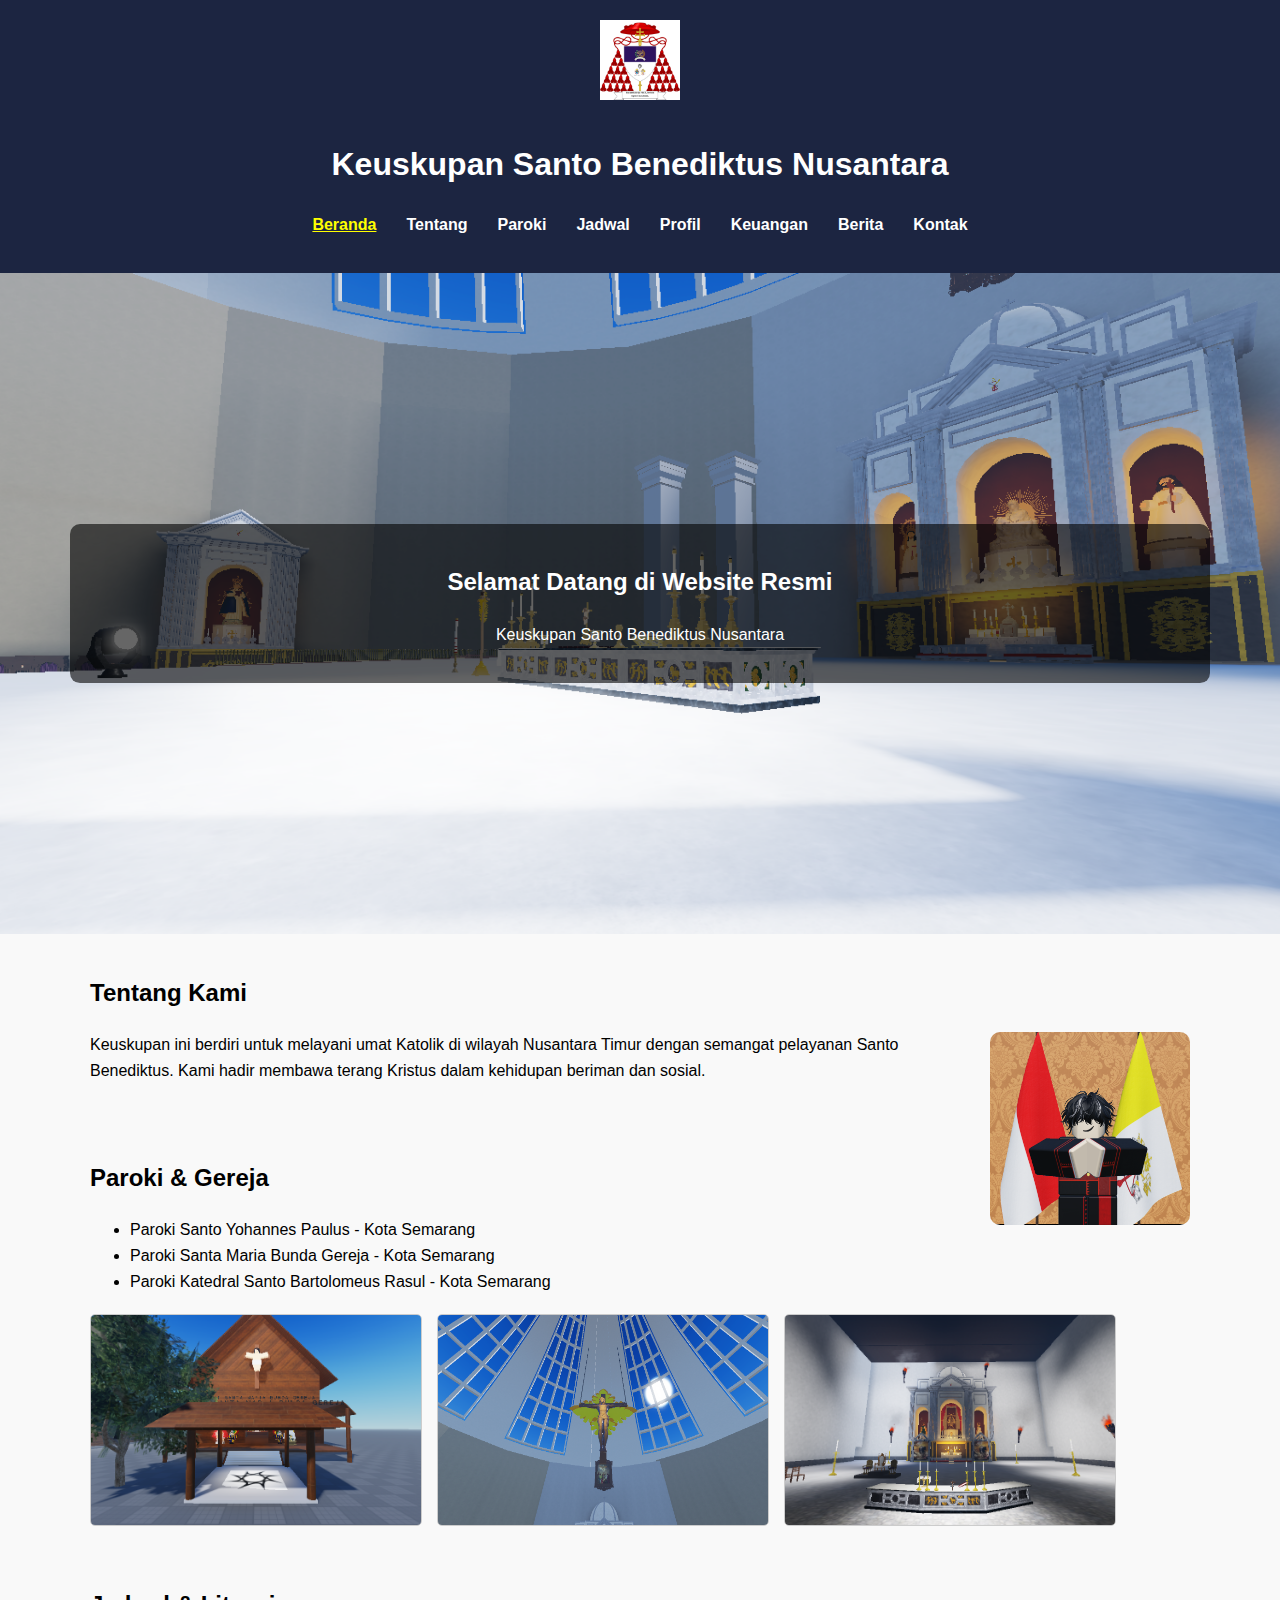
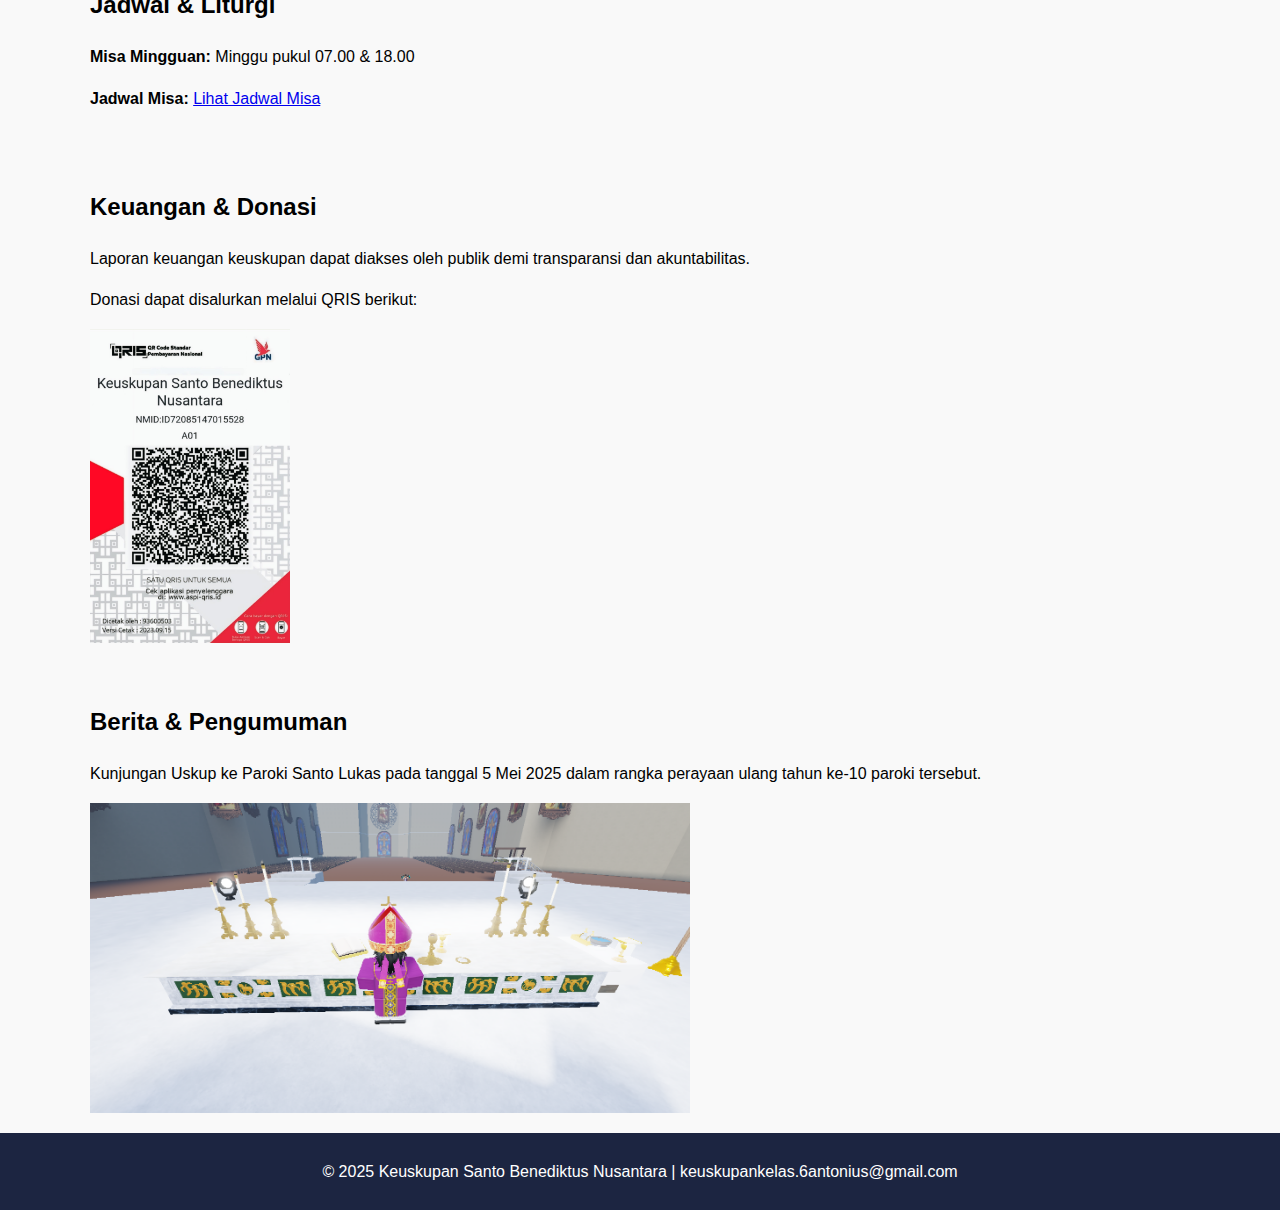
<file: index.html>
<!DOCTYPE html>
<html lang="id">
<head>
  <meta charset="UTF-8">
  <meta name="viewport" content="width=device-width, initial-scale=1">
  <title>Keuskupan Santo Benediktus Nusantara</title>
  <link rel="stylesheet" href="style.css">
</head>
<body>

  <header>
    <img src="images/logo.png" alt="Logo Keuskupan">
    <h1>Keuskupan Santo Benediktus Nusantara</h1>
    <nav>
      <ul>
        <li><a href="#" class="active">Beranda</a></li>
        <li><a href="tentang.html">Tentang</a></li>
        <li><a href="paroki.html">Paroki</a></li>
        <li><a href="jadwal.html">Jadwal</a></li>
        <li><a href="profil.html">Profil</a></li>
        <li><a href="keuangan.html">Keuangan</a></li>
        <li><a href="berita.html">Berita</a></li>
        <li><a href="kontak.html">Kontak</a></li>
      </ul>
    </nav>
  </header>

  <section class="hero">
    <img src="images/hero1.png" alt="Foto Misa atau Gereja Utama" class="hero-image">
    <div class="container hero-text">
      <h2>Selamat Datang di Website Resmi</h2>
      <p>Keuskupan Santo Benediktus Nusantara</p>
    </div>
  </section>

  <section class="about container">
    <h2>Tentang Kami</h2>
    <img src="images/uskup.png" alt="Foto Uskup">
    <p>Keuskupan ini berdiri untuk melayani umat Katolik di wilayah Nusantara Timur dengan semangat pelayanan Santo Benediktus. Kami hadir membawa terang Kristus dalam kehidupan beriman dan sosial.</p>
  </section>

  <section class="parishes container">
    <h2>Paroki & Gereja</h2>
    <ul>
      <li>Paroki Santo Yohannes Paulus - Kota Semarang</li>
      <li>Paroki Santa Maria Bunda Gereja - Kota Semarang</li>
      <li>Paroki Katedral Santo Bartolomeus Rasul - Kota Semarang</li>
    </ul>
    <div class="paroki-gallery">
      <img src="images/paroki1.png" alt="Paroki Santo Yosef">
      <img src="images/paroki2.png" alt="Paroki Maria Bunda">
      <img src="images/paroki3.png" alt="Paroki Santo Lukas">
    </div>
  </section>

  <section class="schedule container">
    <h2>Jadwal & Liturgi</h2>
    <p><strong>Misa Mingguan:</strong> Minggu pukul 07.00 & 18.00</p>
    <p><strong>Jadwal Misa:</strong> <a href="jadwal.html">Lihat Jadwal Misa</a></p>
  </section>

  <section class="finance container">
    <h2>Keuangan & Donasi</h2>
    <p>Laporan keuangan keuskupan dapat diakses oleh publik demi transparansi dan akuntabilitas.</p>
    <p>Donasi dapat disalurkan melalui QRIS berikut:</p>
    <img src="images/qris.jpg" alt="Kode QRIS Donasi">
  </section>

  <section class="news container">
    <h2>Berita & Pengumuman</h2>
    <p>Kunjungan Uskup ke Paroki Santo Lukas pada tanggal 5 Mei 2025 dalam rangka perayaan ulang tahun ke-10 paroki tersebut.</p>
    <img src="images/kegiatan.png" alt="Kegiatan Keuskupan">
  </section>

  <footer>
    <p>© 2025 Keuskupan Santo Benediktus Nusantara | keuskupankelas.6antonius@gmail.com</p>
  </footer>

</body>
</html>
</file>
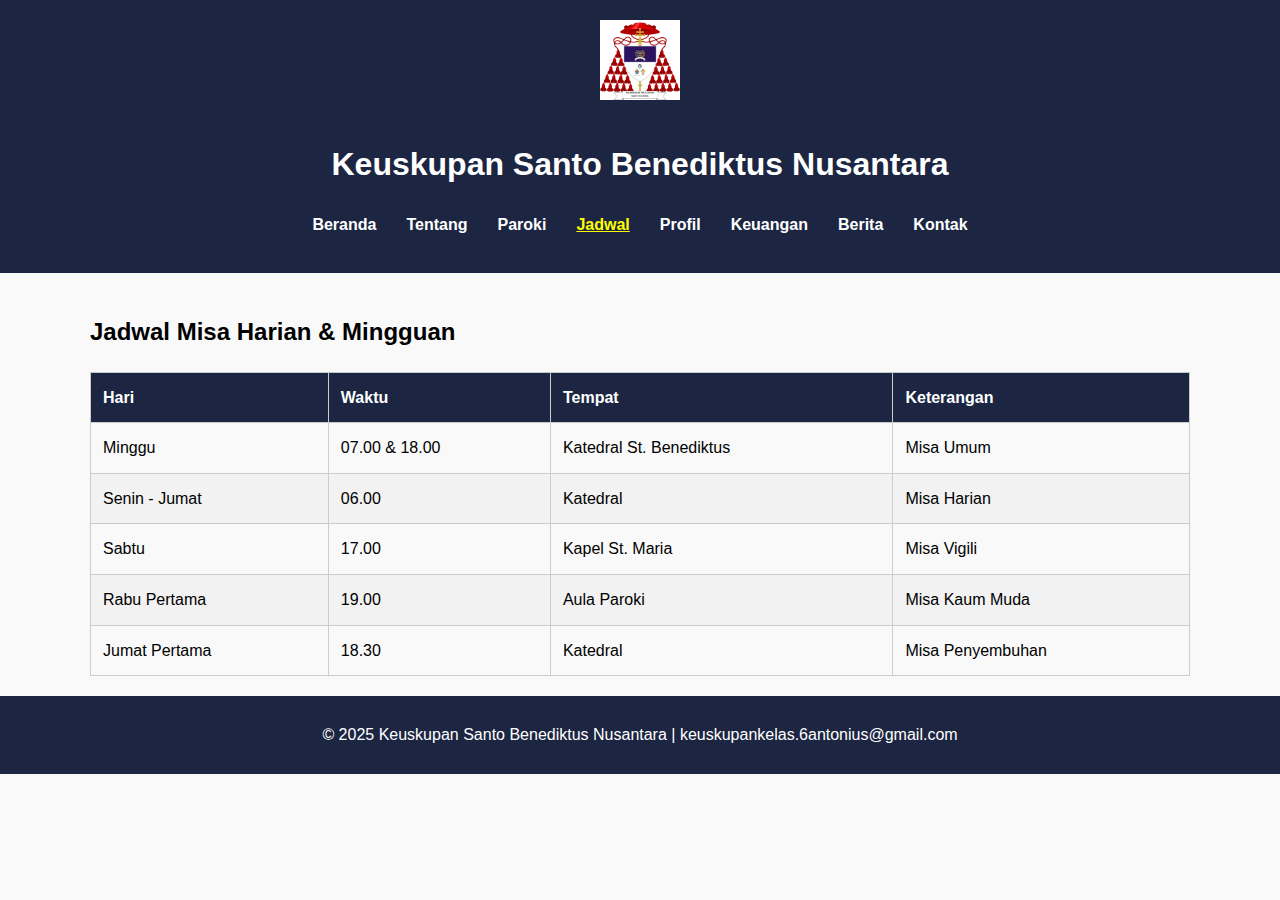
<file: jadwal.html>
<!DOCTYPE html>
<html lang="id">
<head>
  <meta charset="UTF-8">
  <meta name="viewport" content="width=device-width, initial-scale=1">
  <title>Jadwal Misa | Keuskupan Santo Benediktus Nusantara</title>
  <link rel="stylesheet" href="style.css">
</head>
<body>

  <header>
    <img src="images/logo.png" alt="Logo Keuskupan">
    <h1>Keuskupan Santo Benediktus Nusantara</h1>
    <nav>
      <ul>
        <li><a href="index.html">Beranda</a></li>
        <li><a href="tentang.html">Tentang</a></li>
        <li><a href="paroki.html">Paroki</a></li>
        <li><a href="#" class="active">Jadwal</a></li>
        <li><a href="profil.html">Profil</a></li>
        <li><a href="keuangan.html">Keuangan</a></li>
        <li><a href="berita.html">Berita</a></li>
        <li><a href="kontak.html">Kontak</a></li>
      </ul>
    </nav>
  </header>

  <section class="container">
    <h2>Jadwal Misa Harian & Mingguan</h2>
    <table class="jadwal-table">
      <thead>
        <tr>
          <th>Hari</th>
          <th>Waktu</th>
          <th>Tempat</th>
          <th>Keterangan</th>
        </tr>
      </thead>
      <tbody>
        <tr>
          <td>Minggu</td>
          <td>07.00 & 18.00</td>
          <td>Katedral St. Benediktus</td>
          <td>Misa Umum</td>
        </tr>
        <tr>
          <td>Senin - Jumat</td>
          <td>06.00</td>
          <td>Katedral</td>
          <td>Misa Harian</td>
        </tr>
        <tr>
          <td>Sabtu</td>
          <td>17.00</td>
          <td>Kapel St. Maria</td>
          <td>Misa Vigili</td>
        </tr>
        <tr>
          <td>Rabu Pertama</td>
          <td>19.00</td>
          <td>Aula Paroki</td>
          <td>Misa Kaum Muda</td>
        </tr>
        <tr>
          <td>Jumat Pertama</td>
          <td>18.30</td>
          <td>Katedral</td>
          <td>Misa Penyembuhan</td>
        </tr>
      </tbody>
    </table>
  </section>

  <footer>
    <p>© 2025 Keuskupan Santo Benediktus Nusantara | keuskupankelas.6antonius@gmail.com</p>
  </footer>

</body>
</html>
</file>
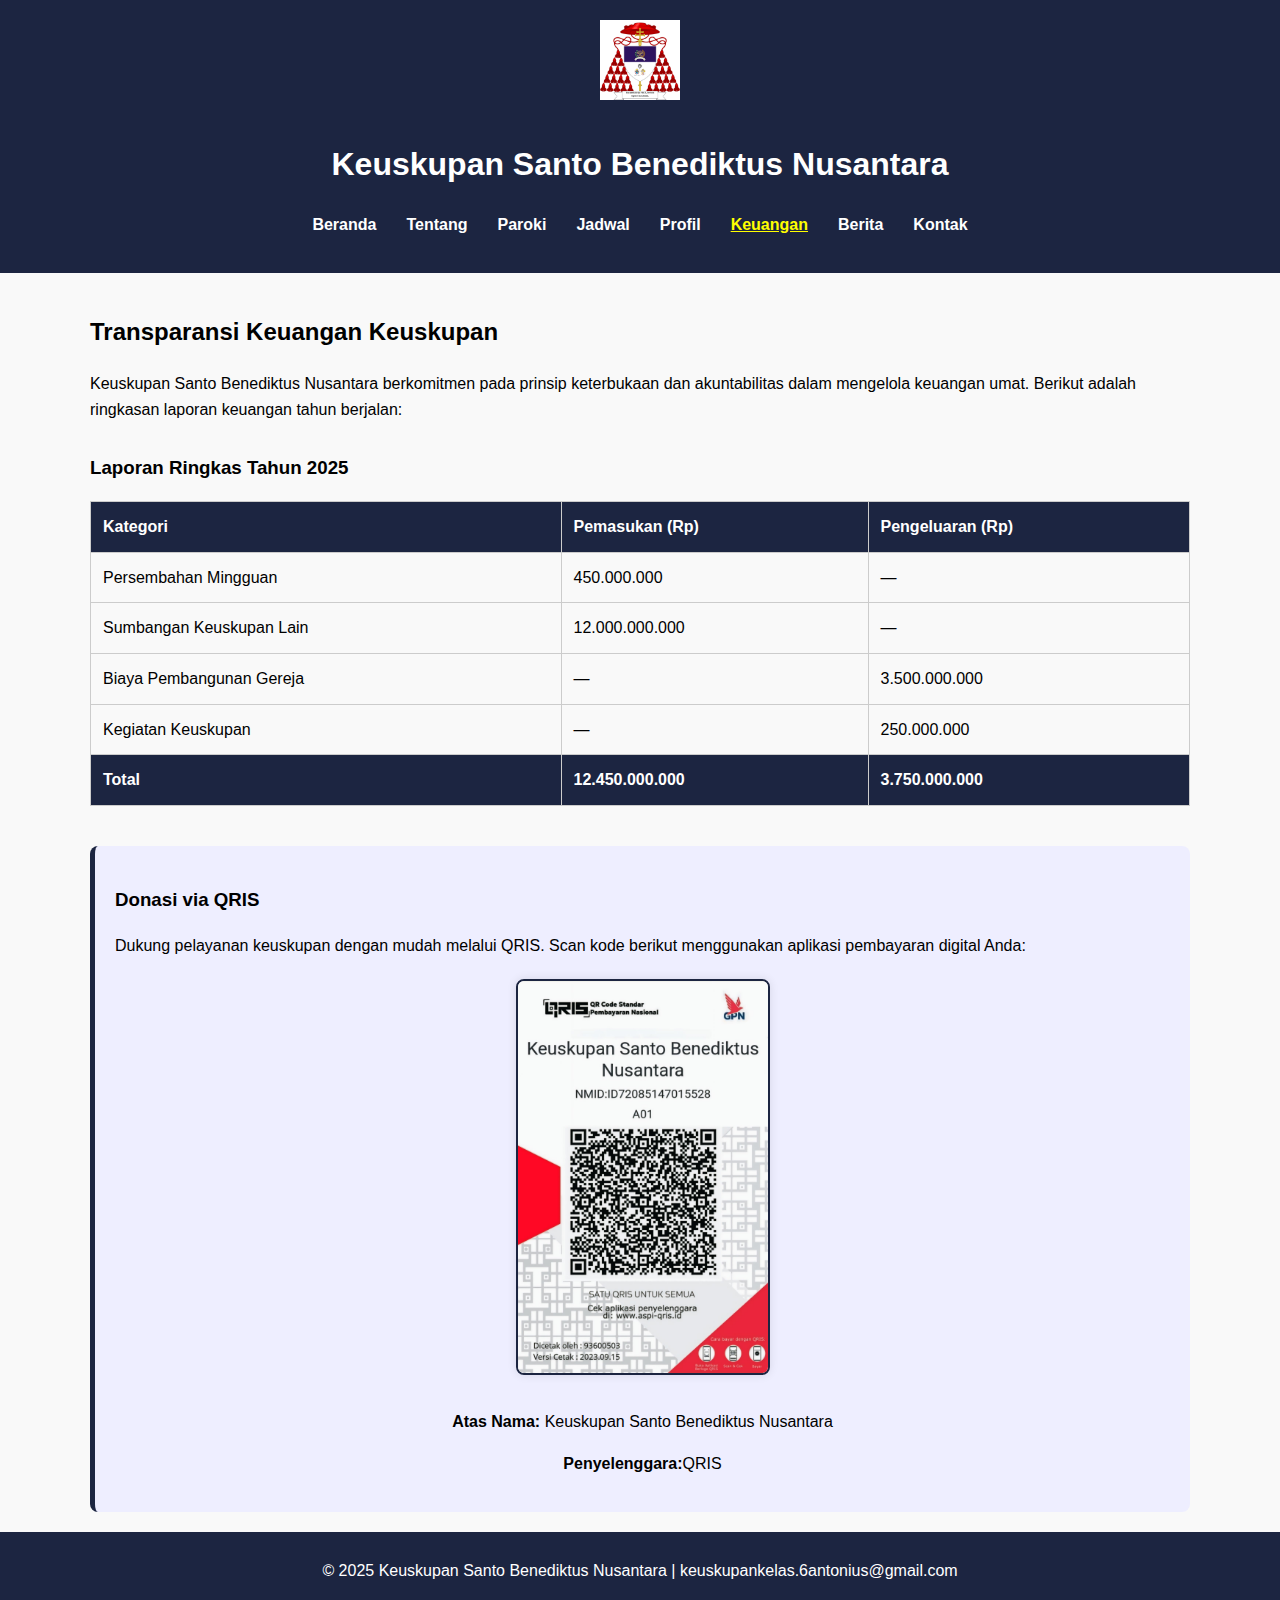
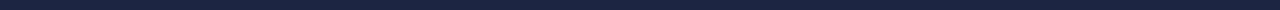
<file: keuangan.html>
<!DOCTYPE html>
<html lang="id">
<head>
  <meta charset="UTF-8" />
  <meta name="viewport" content="width=device-width, initial-scale=1" />
  <title>Keuangan Keuskupan | Keuskupan SBN</title>
  <link rel="stylesheet" href="style.css" />
</head>
<body>

  <header>
    <img src="images/logo.png" alt="Logo Keuskupan">
    <h1>Keuskupan Santo Benediktus Nusantara</h1>
    <nav>
      <ul>
        <li><a href="index.html">Beranda</a></li>
        <li><a href="tentang.html">Tentang</a></li>
        <li><a href="paroki.html">Paroki</a></li>
        <li><a href="jadwal.html">Jadwal</a></li>
        <li><a href="profil.html">Profil</a></li>
        <li><a href="#" class="active">Keuangan</a></li>
        <li><a href="berita.html">Berita</a></li>
        <li><a href="keuangan.html">Kontak</a></li>
      </ul>
    </nav>
  </header>

  <section class="container">
    <h2>Transparansi Keuangan Keuskupan</h2>

    <p>
      Keuskupan Santo Benediktus Nusantara berkomitmen pada prinsip keterbukaan dan akuntabilitas dalam mengelola keuangan umat. Berikut adalah ringkasan laporan keuangan tahun berjalan:
    </p>

    <div class="keuangan-table">
      <h3>Laporan Ringkas Tahun 2025</h3>
      <table>
        <thead>
          <tr>
            <th>Kategori</th>
            <th>Pemasukan (Rp)</th>
            <th>Pengeluaran (Rp)</th>
          </tr>
        </thead>
        <tbody>
          <tr>
            <td>Persembahan Mingguan</td>
            <td>450.000.000</td>
            <td>—</td>
          </tr>
          <tr>
            <td>Sumbangan Keuskupan Lain</td>
            <td>12.000.000.000</td>
            <td>—</td>
          </tr>
          <tr>
            <td>Biaya Pembangunan Gereja</td>
            <td>—</td>
            <td>3.500.000.000</td>
          </tr>
          <tr>
            <td>Kegiatan Keuskupan</td>
            <td>—</td>
            <td>250.000.000</td>
          </tr>
          <tr>
            <th>Total</th>
            <th>12.450.000.000</th>
            <th>3.750.000.000</th>
          </tr>
        </tbody>
      </table>
    </div>

    <div class="donasi-info">
        <h3>Donasi via QRIS</h3>
        <p>
          Dukung pelayanan keuskupan dengan mudah melalui QRIS. Scan kode berikut menggunakan aplikasi pembayaran digital Anda:
        </p>
        <div class="qris-container">
          <img src="images/qris.jpg" alt="QRIS Keuskupan" class="qris-img">
          <p><strong>Atas Nama:</strong> Keuskupan Santo Benediktus Nusantara</p>
          <p><strong>Penyelenggara:</strong>QRIS</p>
        </div>
      </div>
      
  </section>

  <footer>
    <p>© 2025 Keuskupan Santo Benediktus Nusantara | keuskupankelas.6antonius@gmail.com</p>
  </footer>

</body>
</html>
</file>
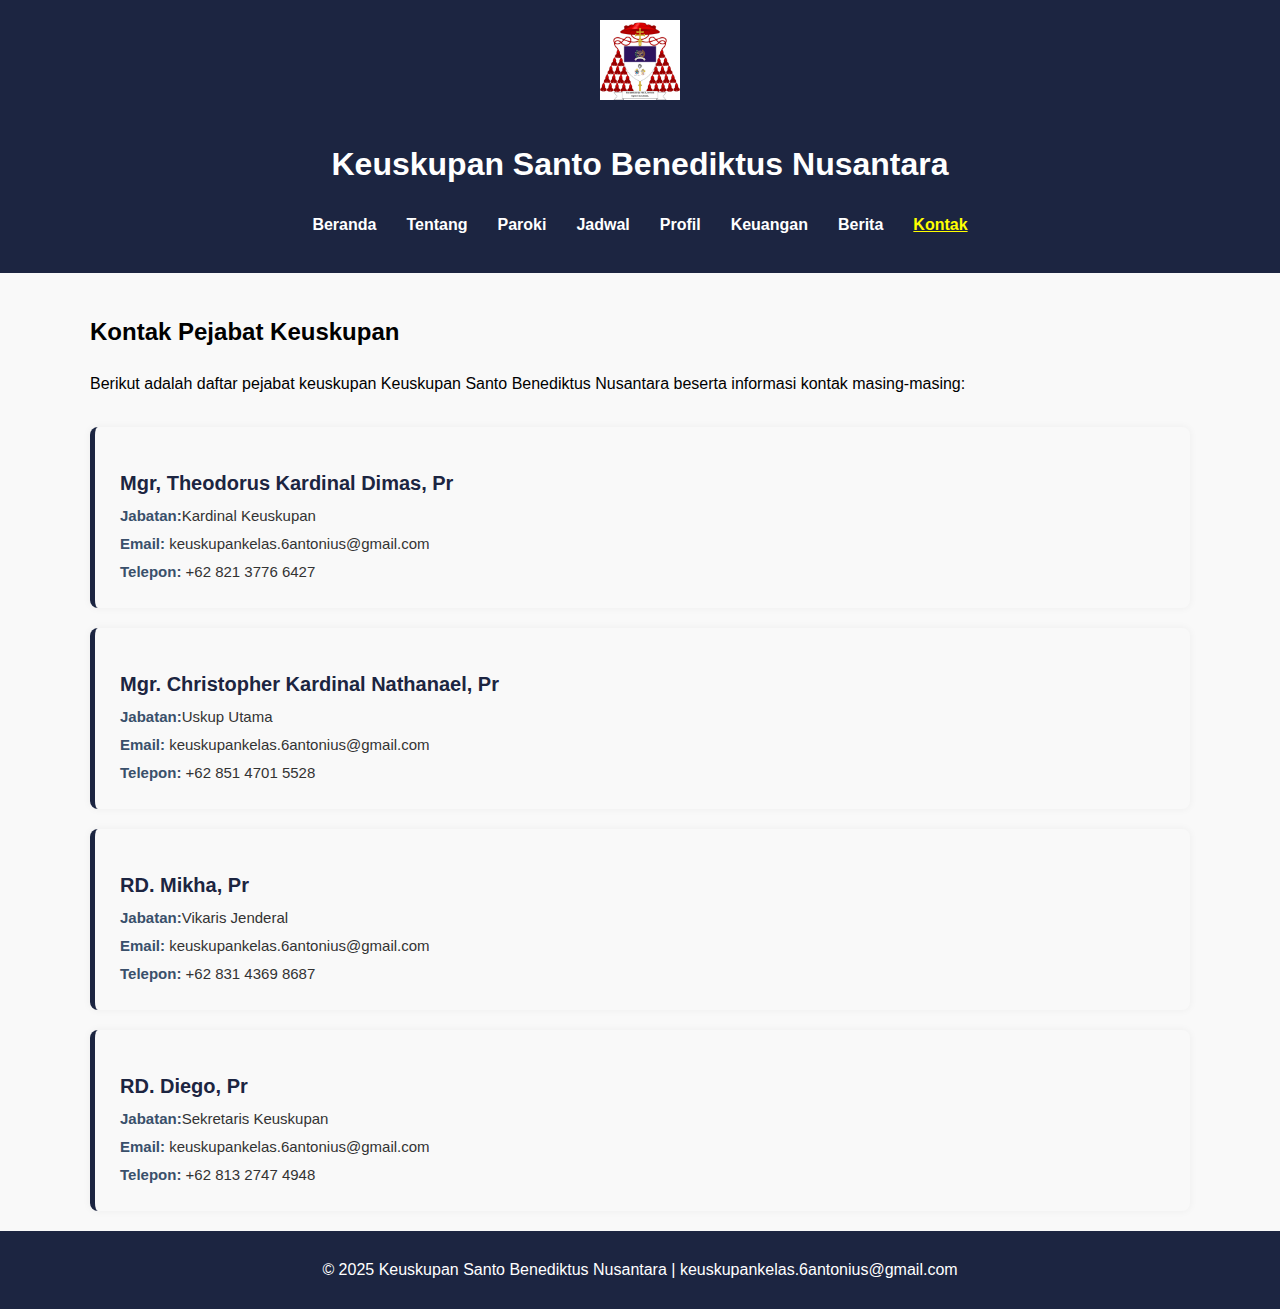
<file: kontak.html>
<!DOCTYPE html>
<html lang="id">
<head>
  <meta charset="UTF-8" />
  <meta name="viewport" content="width=device-width, initial-scale=1" />
  <title>Kontak Pejabat | Keuskupan Santo Benediktus Nusantara</title>
  <link rel="stylesheet" href="style.css" />
</head>
<body>

  <header>
    <img src="images/logo.png" alt="Logo Keuskupan">
    <h1>Keuskupan Santo Benediktus Nusantara</h1>
    <nav>
      <ul>
        <li><a href="index.html">Beranda</a></li>
        <li><a href="tentang.html">Tentang</a></li>
        <li><a href="paroki.html">Paroki</a></li>
        <li><a href="jadwal.html">Jadwal</a></li>
        <li><a href="profil.html">Profil</a></li>
        <li><a href="keuangan.html">Keuangan</a></li>
        <li><a href="berita.html">Berita</a></li>
        <li><a href="kontak.html" class="active">Kontak</a></li>
      </ul>
    </nav>
  </header>

  <section class="container">
    <h2>Kontak Pejabat Keuskupan</h2>
    <p>Berikut adalah daftar pejabat keuskupan Keuskupan Santo Benediktus Nusantara beserta informasi kontak masing-masing:</p>

    <div class="kontak-pejabat">
      <div class="pejabat-item">
        <h3>Mgr, Theodorus Kardinal Dimas, Pr</h3>
        <p><strong>Jabatan:</strong>Kardinal Keuskupan</p>
        <p><strong>Email:</strong> keuskupankelas.6antonius@gmail.com</p>
        <p><strong>Telepon:</strong> +62 821 3776 6427</p>
      </div>

      <div class="pejabat-item">
        <h3>Mgr. Christopher Kardinal Nathanael, Pr</h3>
        <p><strong>Jabatan:</strong>Uskup Utama</p>
        <p><strong>Email:</strong> keuskupankelas.6antonius@gmail.com</p>
        <p><strong>Telepon:</strong> +62 851 4701 5528</p>
      </div>

      <div class="pejabat-item">
        <h3>RD. Mikha, Pr</h3>
        <p><strong>Jabatan:</strong>Vikaris Jenderal</p>
        <p><strong>Email:</strong> keuskupankelas.6antonius@gmail.com</p>
        <p><strong>Telepon:</strong> +62 831 4369 8687</p>
      </div>

      <div class="pejabat-item">
        <h3>RD. Diego, Pr</h3>
        <p><strong>Jabatan:</strong>Sekretaris Keuskupan</p>
        <p><strong>Email:</strong> keuskupankelas.6antonius@gmail.com</p>
        <p><strong>Telepon:</strong> +62 813 2747 4948</p>
      </div>
    </div>

  </section>

  <footer>
    <p>© 2025 Keuskupan Santo Benediktus Nusantara | keuskupankelas.6antonius@gmail.com</p>
  </footer>

</body>
</html>
</file>
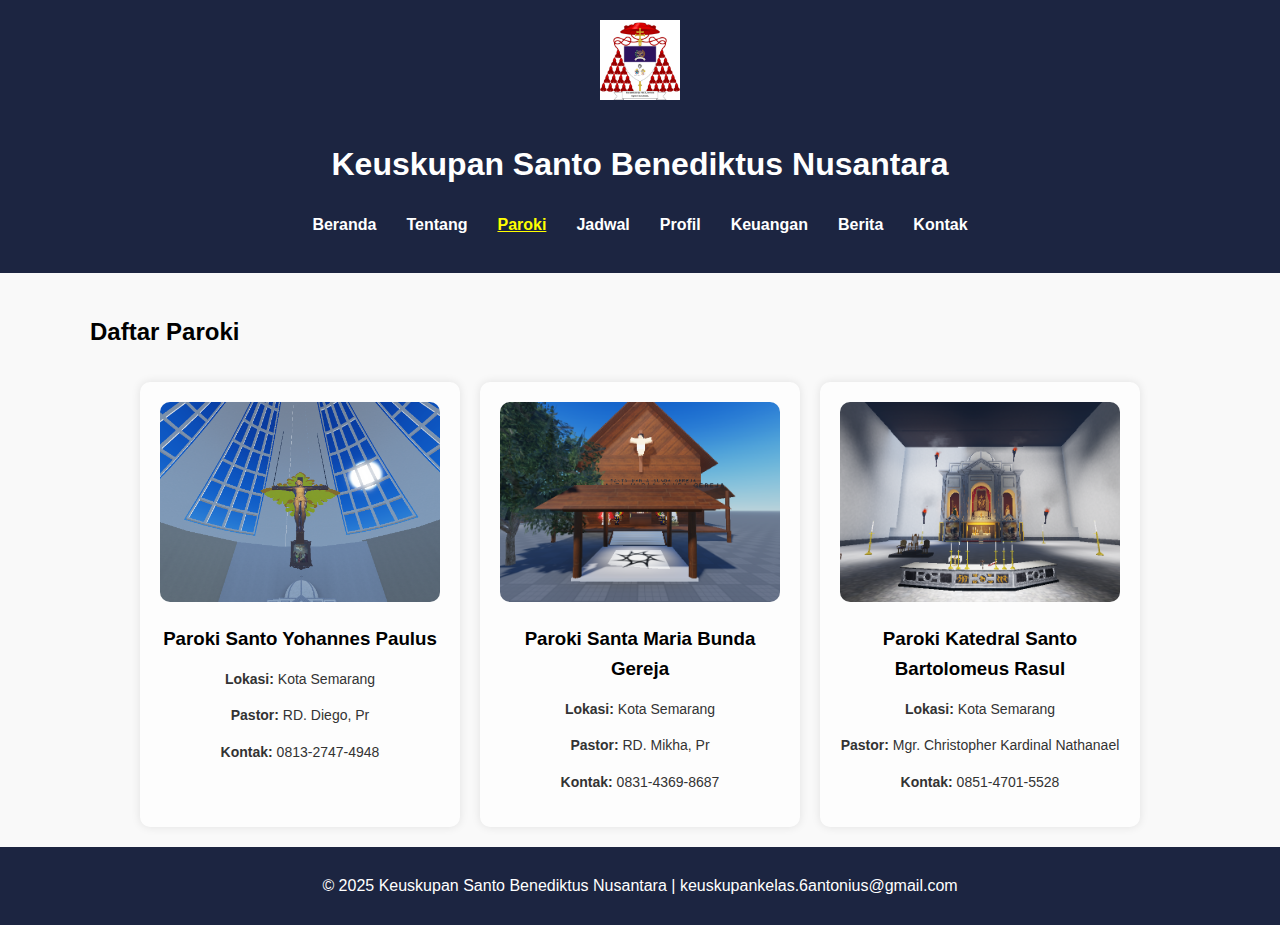
<file: paroki.html>
<!DOCTYPE html>
<html lang="id">
<head>
  <meta charset="UTF-8">
  <meta name="viewport" content="width=device-width, initial-scale=1">
  <title>Daftar Paroki | Keuskupan Santo Benediktus Nusantara</title>
  <link rel="stylesheet" href="style.css">
</head>
<body>

  <header>
    <img src="images/logo.png" alt="Logo Keuskupan">
    <h1>Keuskupan Santo Benediktus Nusantara</h1>
    <nav>
      <ul>
        <li><a href="index.html">Beranda</a></li>
        <li><a href="tentang.html">Tentang</a></li>
        <li><a href="paroki.html" class="active">Paroki</a></li>
        <li><a href="jadwal.html">Jadwal</a></li>
        <li><a href="profil.html">Profil</a></li>
        <li><a href="keuangan.html">Keuangan</a></li>
        <li><a href="berita.html">Berita</a></li>
        <li><a href="kontak.html">Kontak</a></li>
      </ul>
    </nav>
  </header>

  <section class="container">
    <h2>Daftar Paroki</h2>

    <div class="paroki-list">
      <!-- Paroki 1 -->
      <div class="card">
        <img src="images/paroki2.png" alt="Paroki Santo Yohannes Paulus" class="card-img">
        <h3>Paroki Santo Yohannes Paulus</h3>
        <p><strong>Lokasi:</strong> Kota Semarang</p>
        <p><strong>Pastor:</strong> RD. Diego, Pr</p>
        <p><strong>Kontak:</strong> 0813-2747-4948</p>
      </div>

      <!-- Paroki 2 -->
      <div class="card">
        <img src="images/paroki1.png" alt="Paroki Santa Maria Bunda Gereja" class="card-img">
        <h3>Paroki Santa Maria Bunda Gereja</h3>
        <p><strong>Lokasi:</strong> Kota Semarang</p>
        <p><strong>Pastor:</strong> RD. Mikha, Pr</p>
        <p><strong>Kontak:</strong> 0831-4369-8687</p>
      </div>

      <!-- Paroki 3 -->
      <div class="card">
        <img src="images/paroki3.png" alt="Paroki Katedral Santo Bartolomeus Rasul" class="card-img">
        <h3>Paroki Katedral Santo Bartolomeus Rasul</h3>
        <p><strong>Lokasi:</strong> Kota Semarang</p>
        <p><strong>Pastor:</strong> Mgr. Christopher Kardinal Nathanael</p>
        <p><strong>Kontak:</strong> 0851-4701-5528</p>
      </div>
    </div>
  </section>

  <footer>
    <p>© 2025 Keuskupan Santo Benediktus Nusantara | keuskupankelas.6antonius@gmail.com</p>
  </footer>

</body>
</html>
</file>
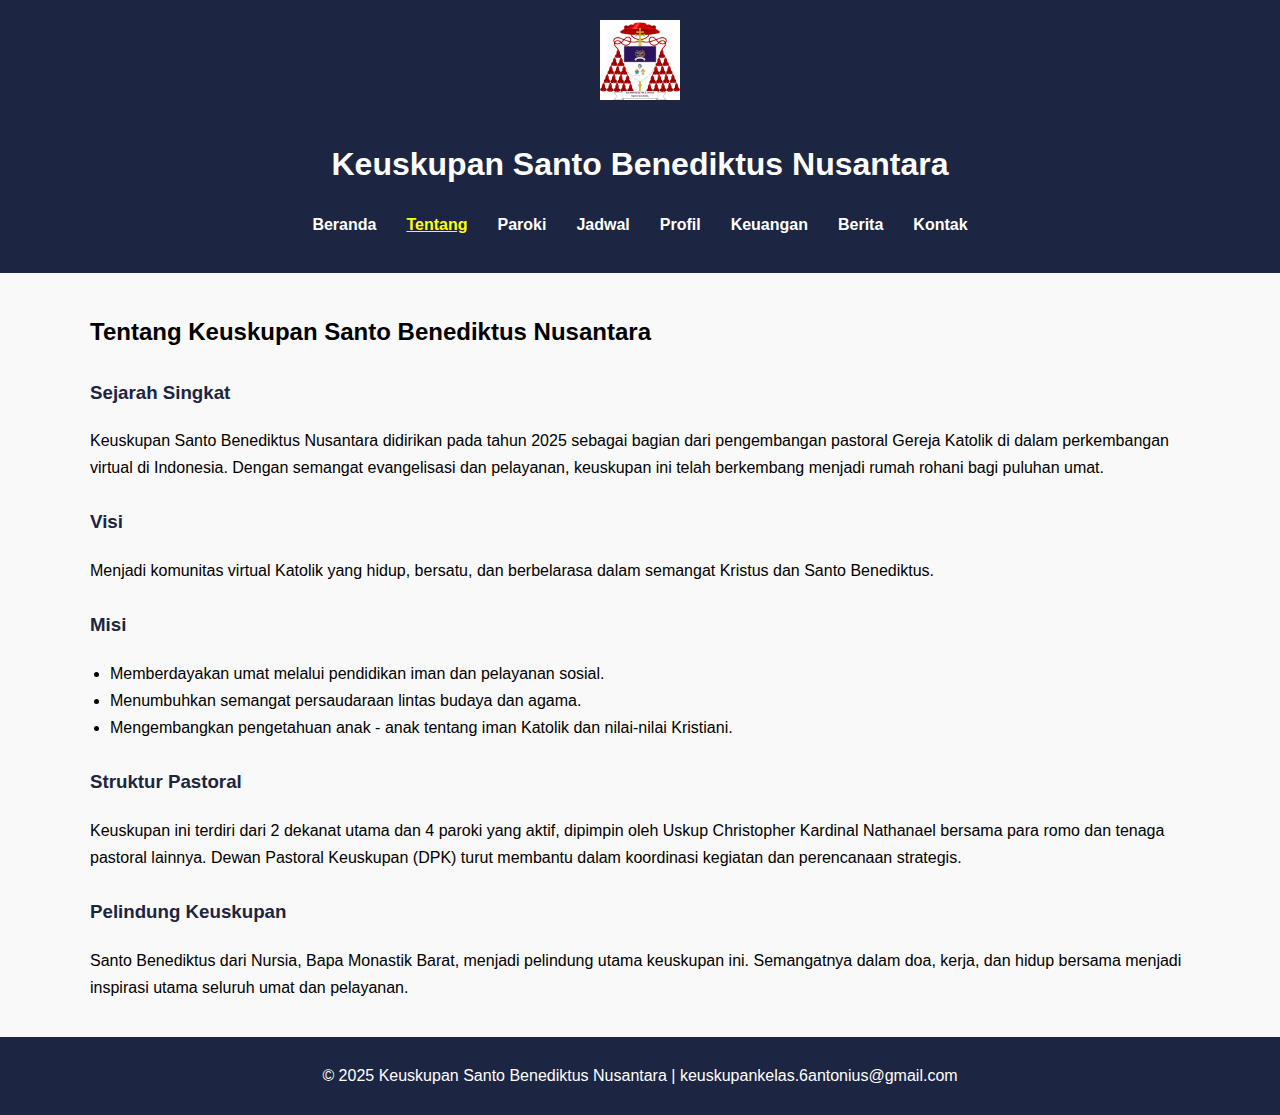
<file: tentang.html>
<!DOCTYPE html>
<html lang="id">
<head>
  <meta charset="UTF-8">
  <meta name="viewport" content="width=device-width, initial-scale=1">
  <title>Tentang Keuskupan | Keuskupan Santo Benediktus Nusantara</title>
  <link rel="stylesheet" href="style.css">
</head>
<body>

  <header>
    <img src="images/logo.png" alt="Logo Keuskupan">
    <h1>Keuskupan Santo Benediktus Nusantara</h1>
    <nav>
      <ul>
        <li><a href="index.html">Beranda</a></li>
        <li><a href="#" class="active">Tentang</a></li>
        <li><a href="paroki.html">Paroki</a></li>
        <li><a href="jadwal.html">Jadwal</a></li>
        <li><a href="profil.html">Profil</a></li>
        <li><a href="keuangan.html">Keuangan</a></li>
        <li><a href="berita.html">Berita</a></li>
        <li><a href="kontak.html">Kontak</a></li>
      </ul>
    </nav>
  </header>

  <section class="container">
    <h2>Tentang Keuskupan Santo Benediktus Nusantara</h2>

    <div class="about-section">
      <h3>Sejarah Singkat</h3>
      <p>
        Keuskupan Santo Benediktus Nusantara didirikan pada tahun 2025 sebagai bagian dari pengembangan pastoral Gereja Katolik di dalam perkembangan virtual di Indonesia. Dengan semangat evangelisasi dan pelayanan, keuskupan ini telah berkembang menjadi rumah rohani bagi puluhan umat.
      </p>

      <h3>Visi</h3>
      <p>
        Menjadi komunitas virtual Katolik yang hidup, bersatu, dan berbelarasa dalam semangat Kristus dan Santo Benediktus.
      </p>

      <h3>Misi</h3>
      <ul>
        <li>Memberdayakan umat melalui pendidikan iman dan pelayanan sosial.</li>
        <li>Menumbuhkan semangat persaudaraan lintas budaya dan agama.</li>
        <li>Mengembangkan pengetahuan anak - anak tentang iman Katolik dan nilai-nilai Kristiani.</li>
      </ul>

      <h3>Struktur Pastoral</h3>
      <p>
        Keuskupan ini terdiri dari 2 dekanat utama dan 4 paroki yang aktif, dipimpin oleh Uskup Christopher Kardinal Nathanael bersama para romo dan tenaga pastoral lainnya. Dewan Pastoral Keuskupan (DPK) turut membantu dalam koordinasi kegiatan dan perencanaan strategis.
      </p>

      <h3>Pelindung Keuskupan</h3>
      <p>
        Santo Benediktus dari Nursia, Bapa Monastik Barat, menjadi pelindung utama keuskupan ini. Semangatnya dalam doa, kerja, dan hidup bersama menjadi inspirasi utama seluruh umat dan pelayanan.
      </p>
    </div>
  </section>

  <footer>
    <p>© 2025 Keuskupan Santo Benediktus Nusantara | keuskupankelas.6antonius@gmail.com</p>
</file>
<file: style.css>
body {
    font-family: sans-serif;
    margin: 0;
    padding: 0;
    line-height: 1.6;
    background: #f9f9f9;
  }
  
  .container {
    width: 90%;
    max-width: 1100px;
    margin: auto;
    padding: 20px;
  }
  
  header {
    background: #1c2541;
    color: #fff;
    padding: 20px 0;
    text-align: center;
  }
  
  header img {
    height: 80px;
    margin-bottom: 10px;
  }
  
  nav ul {
    display: flex;
    justify-content: center;
    list-style: none;
    padding: 0;
    flex-wrap: wrap;
  }
  
  nav ul li {
    margin: 0 15px;
  }
  
  nav ul li a {
    color: #fff;
    text-decoration: none;
    font-weight: bold;
  }
  
  .hero {
    position: relative;
    text-align: center;
    color: white;
  }
  
  .hero-image {
    width: 100%;
    height: auto;
    display: block;
  }
  
  .hero-text {
    position: absolute;
    top: 50%;
    left: 50%;
    transform: translate(-50%, -50%);
    background-color: rgba(0, 0, 0, 0.6);
    padding: 20px;
    border-radius: 10px;
  }
  
  .about img {
    width: 200px;
    float: right;
    margin: 0 0 10px 20px;
    border-radius: 10px;
  }
  
  .paroki-gallery {
    display: flex;
    gap: 15px;
    flex-wrap: wrap;
    margin-top: 20px;
  }
  
  .paroki-gallery img {
    width: 30%;
    height: auto;
    border: 1px solid #ccc;
    border-radius: 5px;
  }
  
  .finance img,
  .news img {
    max-width: 200px;
    margin-top: 10px;
    display: block;
  }
  
  .news img {
    max-width: 600px;
    width: 100%;
  }
  
  footer {
    background: #1c2541;
    color: #fff;
    text-align: center;
    padding: 10px 0;
  }

  .jadwal-table {
    width: 100%;
    border-collapse: collapse;
    margin-top: 20px;
  }
  
  .jadwal-table th,
  .jadwal-table td {
    border: 1px solid #ccc;
    padding: 12px;
    text-align: left;
  }
  
  .jadwal-table th {
    background-color: #1c2541;
    color: white;
  }
  
  .jadwal-table tr:nth-child(even) {
    background-color: #f2f2f2;
  }
  
  nav ul li a.active {
    color: yellow;
    text-decoration: underline;
  }
  
  .profile-cards {
    display: flex;
    flex-wrap: wrap;
    gap: 20px;
    justify-content: center;
    margin-top: 30px;
  }
  
  .card {
    background-color: #f9f9f9;
    border-radius: 10px;
    width: 280px;
    padding: 20px;
    box-shadow: 0 0 10px rgba(0,0,0,0.1);
    text-align: center;
  }
  
  .card-img {
    width: 100%;
    height: 300px;
    object-fit: cover;
    border-radius: 10px;
  }
  
  .card h3 {
    margin: 15px 0 5px;
  }
  
  .card p {
    font-size: 14px;
    color: #333;
  }
  
  .about-section {
    margin-top: 20px;
    line-height: 1.7;
  }
  
  .about-section h3 {
    margin-top: 25px;
    color: #1c2541;
  }
  
  .about-section ul {
    padding-left: 20px;
    list-style: disc;
  }
  
  .paroki-list {
    display: flex;
    flex-wrap: wrap;
    gap: 20px;
    justify-content: center;
    margin-top: 30px;
  }
  
  .card {
    background-color: #fdfdfd;
    border-radius: 10px;
    width: 280px;
    padding: 20px;
    box-shadow: 0 0 10px rgba(0,0,0,0.1);
    text-align: center;
  }
  
  .card-img {
    width: 100%;
    height: 200px;
    object-fit: cover;
    border-radius: 10px;
  }
  
  .keuangan-table {
    margin-top: 30px;
  }
  
  .keuangan-table table {
    width: 100%;
    border-collapse: collapse;
  }
  
  .keuangan-table th,
  .keuangan-table td {
    border: 1px solid #ccc;
    padding: 12px;
    text-align: left;
  }
  
  .keuangan-table th {
    background-color: #1c2541;
    color: white;
  }
  
  .keuangan-table tr:nth-child(even) {
    background-color: #f9f9f9;
  }
  
  .donasi-info {
    margin-top: 40px;
    background: #eef;
    padding: 20px;
    border-left: 5px solid #1c2541;
    border-radius: 8px;
  }

  .qris-container {
    text-align: center;
    margin-top: 20px;
  }
  
  .qris-img {
    width: 250px;
    height: auto;
    border: 2px solid #1c2541;
    border-radius: 8px;
    box-shadow: 0 0 10px rgba(0,0,0,0.1);
    margin-bottom: 10px;
  }
  
  .berita-list {
    display: flex;
    flex-direction: column;
    gap: 30px;
    margin-top: 30px;
  }
  
  .berita-item {
    display: flex;
    flex-direction: column;
    background-color: #fefefe;
    padding: 20px;
    border-left: 5px solid #1c2541;
    border-radius: 8px;
    box-shadow: 0 0 10px rgba(0,0,0,0.05);
  }
  
  .berita-item img {
    width: 100%;
    height: auto;
    max-height: 300px;
    object-fit: cover;
    border-radius: 5px;
    margin-bottom: 10px;
  }
  
  .berita-item h3 {
    margin-top: 10px;
    margin-bottom: 5px;
    color: #1c2541;
  }
  
  .kontak-pejabat {
    margin-top: 30px;
    display: flex;
    flex-direction: column;
    gap: 20px;
  }
  
  .pejabat-item {
    background-color: #f9f9f9;
    padding: 20px 25px;
    border-left: 5px solid #1c2541;
    border-radius: 8px;
    box-shadow: 0 0 8px rgba(0, 0, 0, 0.05);
    transition: 0.3s ease;
  }
  
  .pejabat-item:hover {
    background-color: #eef2f7;
    box-shadow: 0 0 12px rgba(0, 0, 0, 0.08);
  }
  
  .pejabat-item h3 {
    margin-bottom: 5px;
    color: #1c2541;
    font-size: 20px;
  }
  
  .pejabat-item p {
    margin: 4px 0;
    font-size: 15px;
    color: #333;
  }
  
  .pejabat-item strong {
    color: #3a506b;
  }
</file>
